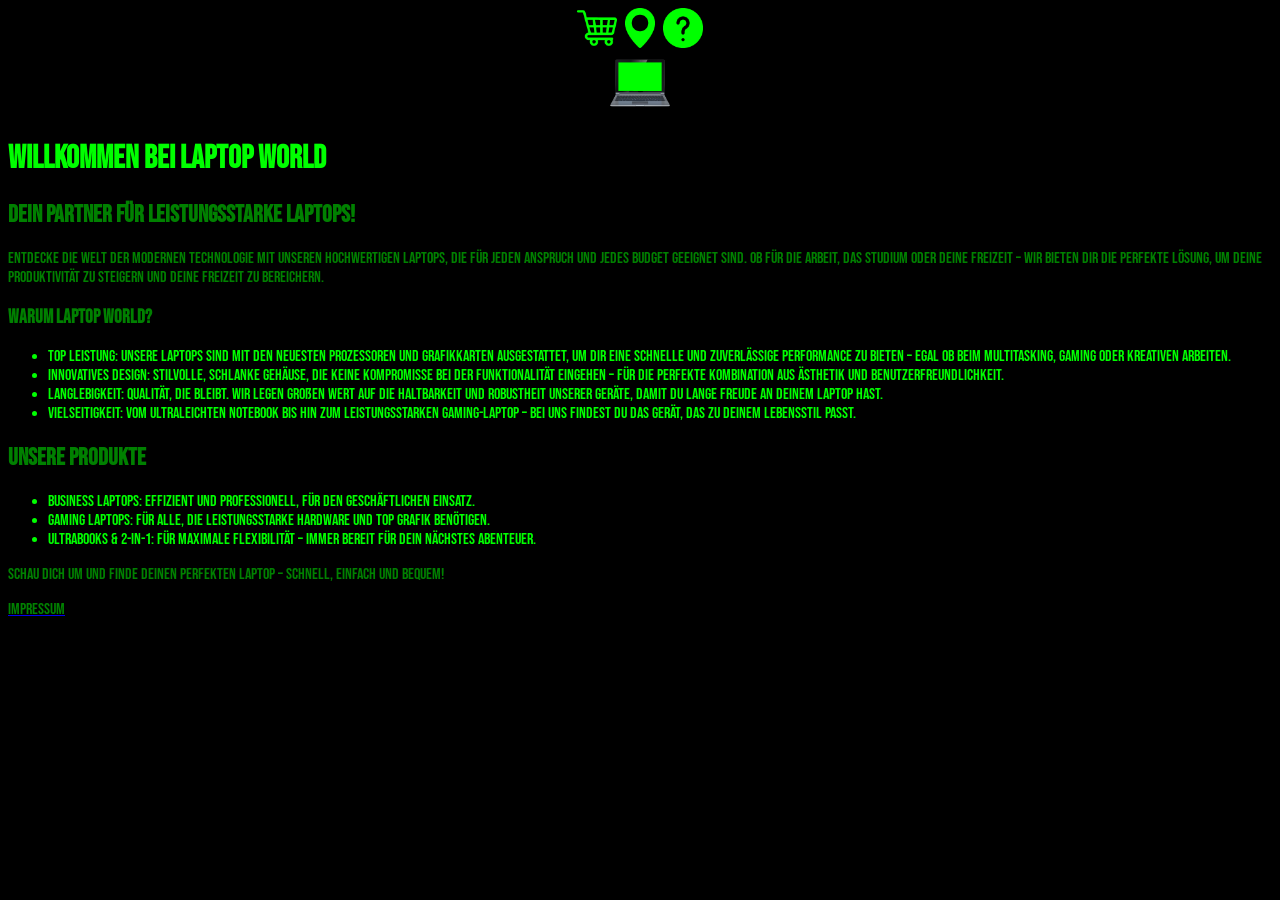
<file: index.html>
<!DOCTYPE html>
<html lang="de">
<head>
  <title>Laptop World</title>
  <meta charset="UTF-8">
  <meta name="viewport" content="width=device-width, initial-scale=1.0">
  <meta name="description" content="Laptop">
  <meta name="author" content="Robert Bardeanu">
  <link rel="stylesheet" href="css/styles.css">
  <link rel="icon" href="/media/img/logo.ico">
</head>

<body>

  <nav id="nav">
    <a href="produkte.html"><img class="buttons" src="/media/img/shopping-cart.png" alt="Produkte"></a>
    <a href="/standorte.html"><img class="buttons" src="/media/img/location-pin.png" alt="Standort"></a>
    <a href="/hilfe.html"><img class="buttons" src="/media/img/help.png" alt="Hilfe"></a>
    <br>
    <img id="logo" src="/media/img/logo.png" width="60" height="60" alt="Laptop World Logo">
  </nav>

  <main>
    <h1>Willkommen bei Laptop World</h1>
    <h2>Dein Partner für leistungsstarke Laptops!</h2>
    <p>Entdecke die Welt der modernen Technologie mit unseren hochwertigen Laptops, die für jeden Anspruch und jedes Budget geeignet sind. Ob für die Arbeit, das Studium oder deine Freizeit – wir bieten dir die perfekte Lösung, um deine Produktivität zu steigern und deine Freizeit zu bereichern.</p>

    <h3>Warum Laptop World?</h3>
    <ul>
      <li>Top Leistung: Unsere Laptops sind mit den neuesten Prozessoren und Grafikkarten ausgestattet, um dir eine schnelle und zuverlässige Performance zu bieten – egal ob beim Multitasking, Gaming oder kreativen Arbeiten.</li>
      <li>Innovatives Design: Stilvolle, schlanke Gehäuse, die keine Kompromisse bei der Funktionalität eingehen – für die perfekte Kombination aus Ästhetik und Benutzerfreundlichkeit.</li>
      <li>Langlebigkeit: Qualität, die bleibt. Wir legen großen Wert auf die Haltbarkeit und Robustheit unserer Geräte, damit du lange Freude an deinem Laptop hast.</li>
      <li>Vielseitigkeit: Vom ultraleichten Notebook bis hin zum leistungsstarken Gaming-Laptop – bei uns findest du das Gerät, das zu deinem Lebensstil passt.</li>
    </ul>

    <h2>Unsere Produkte</h2>
    <ul>
      <li>Business Laptops: Effizient und professionell, für den geschäftlichen Einsatz.</li>
      <li>Gaming Laptops: Für alle, die leistungsstarke Hardware und top Grafik benötigen.</li>
      <li>Ultrabooks &amp; 2-in-1: Für maximale Flexibilität – immer bereit für dein nächstes Abenteuer.</li>
    </ul>

    <p>Schau dich um und finde deinen perfekten Laptop – schnell, einfach und bequem!</p>

  
  </main>

  <footer>
    <a href="/impressum.html"><p>Impressum</p></a>
  </footer>

</body>
</html>
</file>
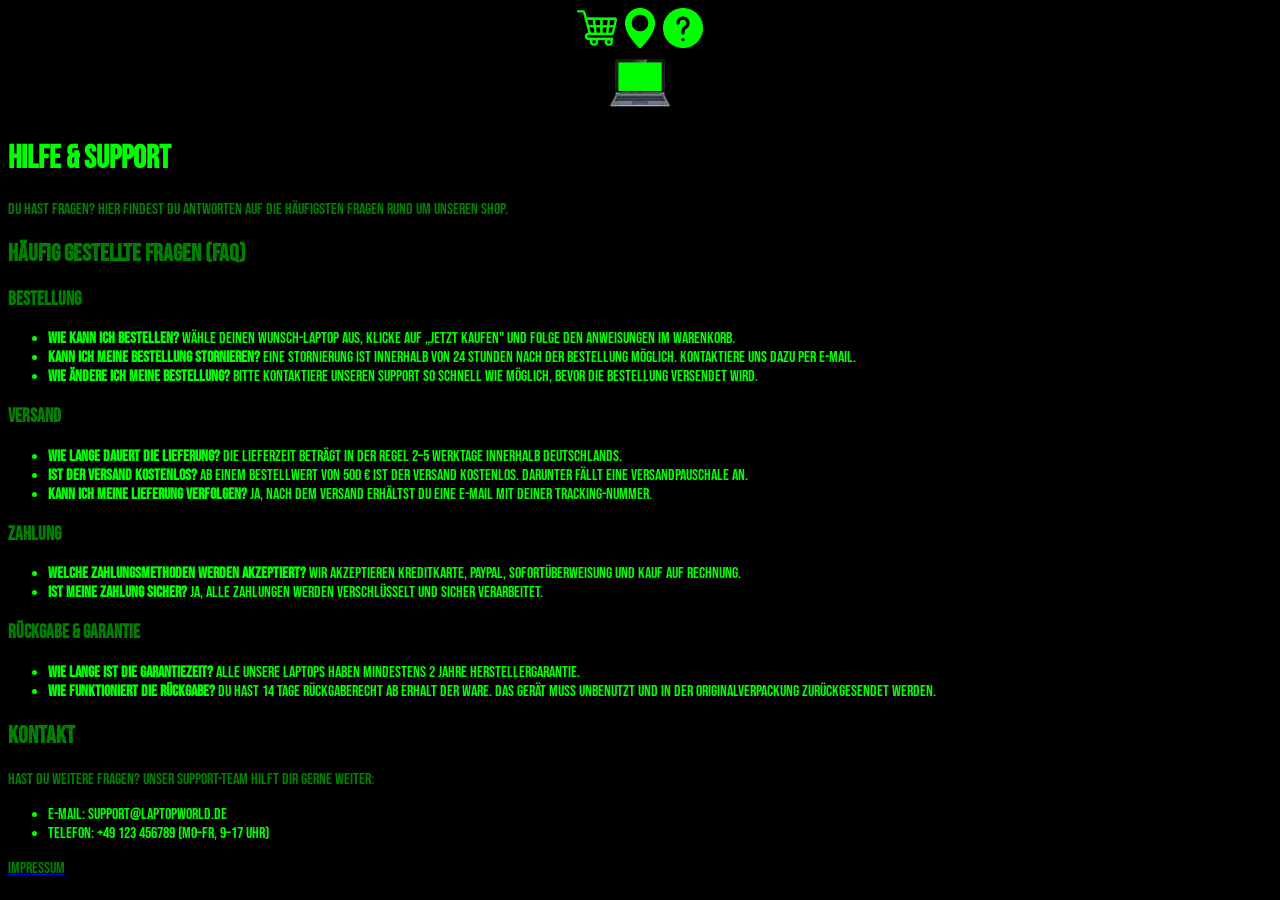
<file: hilfe.html>
<!DOCTYPE html>
<html lang="de">
<head>
  <title>Hilfe – Laptop World</title>
  <meta charset="UTF-8">
  <meta name="viewport" content="width=device-width, initial-scale=1.0">
  <meta name="description" content="Hilfe & FAQ – Laptop World">
  <meta name="author" content="Robert Bardeanu">
  <link rel="stylesheet" href="css/styles.css">
  <link rel="icon" href="/media/img/logo.ico">
</head>

<body>

  <nav id="nav">
    <a href="produkte.html"><img class="buttons" src="/media/img/shopping-cart.png" alt="Produkte"></a>
    <a href="/standorte.html"><img class="buttons" src="/media/img/location-pin.png" alt="Standort"></a>
    <a href="/hilfe.html"><img class="buttons" src="/media/img/help.png" alt="Hilfe"></a>
    <br>
    <img id="logo" src="/media/img/logo.png" width="60" height="60" alt="Laptop World Logo">
  </nav>

  <main>
    <h1>Hilfe & Support</h1>
    <p>Du hast Fragen? Hier findest du Antworten auf die häufigsten Fragen rund um unseren Shop.</p>

    <h2>Häufig gestellte Fragen (FAQ)</h2>

    <h3>Bestellung</h3>
    <ul>
      <li><strong>Wie kann ich bestellen?</strong> Wähle deinen Wunsch-Laptop aus, klicke auf „Jetzt kaufen" und folge den Anweisungen im Warenkorb.</li>
      <li><strong>Kann ich meine Bestellung stornieren?</strong> Eine Stornierung ist innerhalb von 24 Stunden nach der Bestellung möglich. Kontaktiere uns dazu per E-Mail.</li>
      <li><strong>Wie ändere ich meine Bestellung?</strong> Bitte kontaktiere unseren Support so schnell wie möglich, bevor die Bestellung versendet wird.</li>
    </ul>

    <h3>Versand</h3>
    <ul>
      <li><strong>Wie lange dauert die Lieferung?</strong> Die Lieferzeit beträgt in der Regel 2–5 Werktage innerhalb Deutschlands.</li>
      <li><strong>Ist der Versand kostenlos?</strong> Ab einem Bestellwert von 500 € ist der Versand kostenlos. Darunter fällt eine Versandpauschale an.</li>
      <li><strong>Kann ich meine Lieferung verfolgen?</strong> Ja, nach dem Versand erhältst du eine E-Mail mit deiner Tracking-Nummer.</li>
    </ul>

    <h3>Zahlung</h3>
    <ul>
      <li><strong>Welche Zahlungsmethoden werden akzeptiert?</strong> Wir akzeptieren Kreditkarte, PayPal, Sofortüberweisung und Kauf auf Rechnung.</li>
      <li><strong>Ist meine Zahlung sicher?</strong> Ja, alle Zahlungen werden verschlüsselt und sicher verarbeitet.</li>
    </ul>

    <h3>Rückgabe & Garantie</h3>
    <ul>
      <li><strong>Wie lange ist die Garantiezeit?</strong> Alle unsere Laptops haben mindestens 2 Jahre Herstellergarantie.</li>
      <li><strong>Wie funktioniert die Rückgabe?</strong> Du hast 14 Tage Rückgaberecht ab Erhalt der Ware. Das Gerät muss unbenutzt und in der Originalverpackung zurückgesendet werden.</li>
    </ul>

    <h2>Kontakt</h2>
    <p>Hast du weitere Fragen? Unser Support-Team hilft dir gerne weiter:</p>
    <ul>
      <li>E-Mail: support@laptopworld.de</li>
      <li>Telefon: +49 123 456789 (Mo–Fr, 9–17 Uhr)</li>
    </ul>

  </main>

  <footer>
    <a href="/impressum.html"><p>Impressum</p></a>
  </footer>

</body>
</html>
</file>
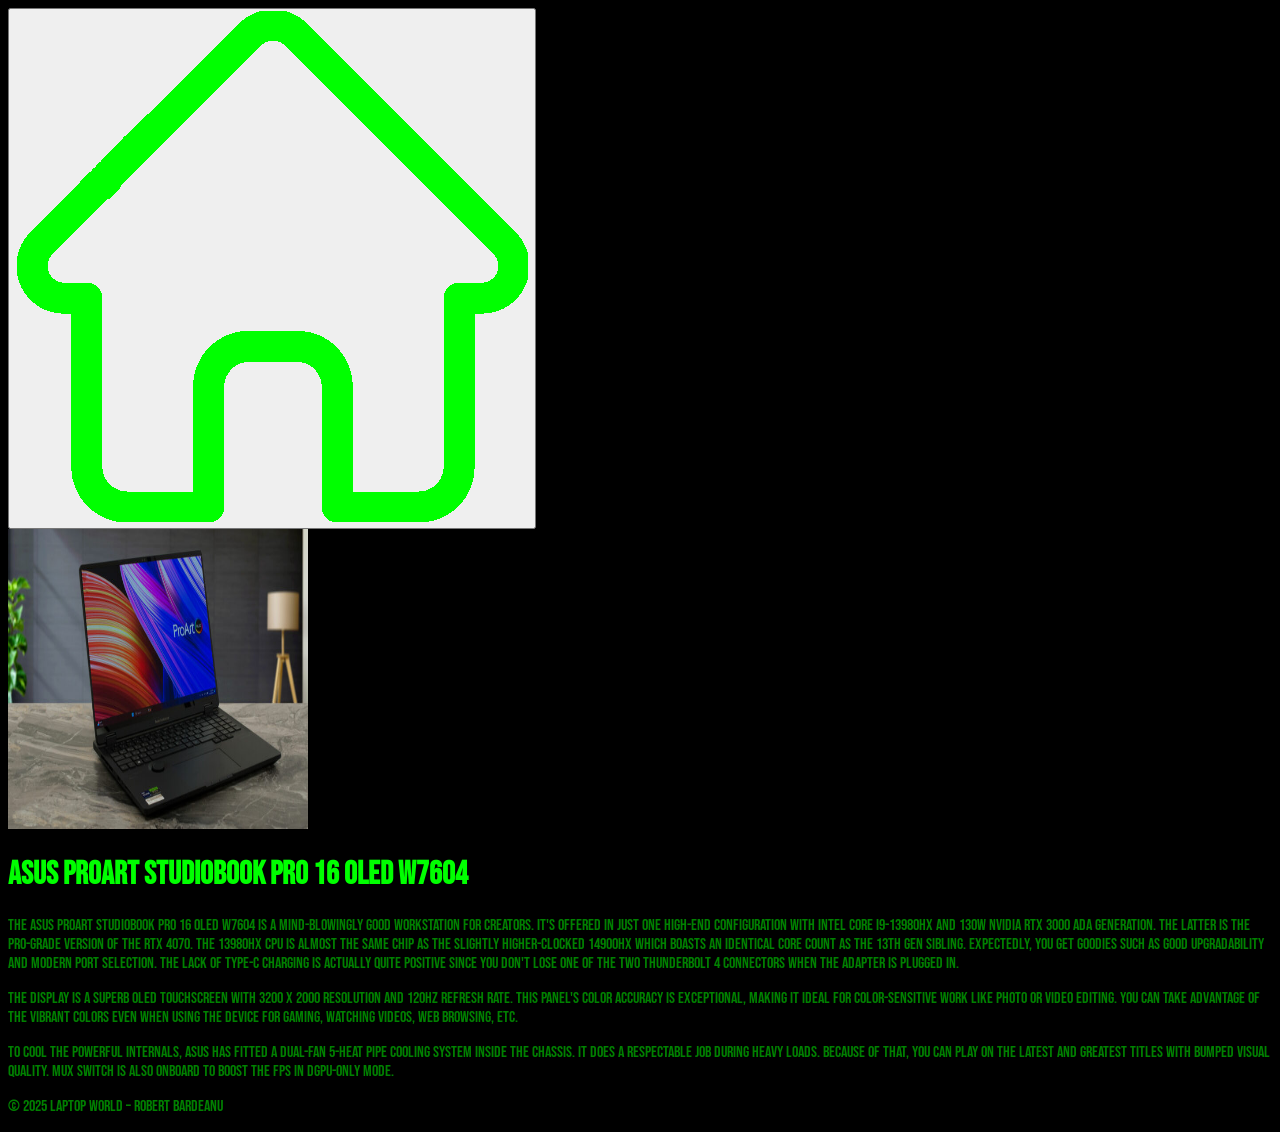
<file: laptop.html>
<!DOCTYPE html>
<html lang="de">
<head>
  <title>Laptop World</title>
  <meta charset="UTF-8">
  <meta name="viewport" content="width=device-width, initial-scale=1.0">
  <meta name="description" content="Laptop">
  <meta name="author" content="Robert Bardeanu">
  <link rel="stylesheet" href="css/styles.css">
  <link rel="icon" href="/media/img/logo.ico">
</head>
<body>

  <header>
    <button>
      <a href="/index.html"><img src="/media/img/home.png" alt="Startseite"></a>
    </button>
  </header>

  <main>
    <img src="/media/img/laptop.jpg" width="300" height="300" alt="ASUS ProArt Studiobook Pro 16">

    <h1>ASUS ProArt Studiobook Pro 16 OLED W7604</h1>

    <p>
      The ASUS ProArt Studiobook Pro 16 OLED W7604 is a mind-blowingly good workstation for creators.
      It's offered in just one high-end configuration with Intel Core i9-13980HX and 130W NVIDIA RTX 3000 Ada Generation.
      The latter is the pro-grade version of the RTX 4070. The 13980HX CPU is almost the same chip as the slightly
      higher-clocked 14900HX which boasts an identical core count as the 13th gen sibling. Expectedly, you get goodies
      such as good upgradability and modern port selection. The lack of Type-C charging is actually quite positive since
      you don't lose one of the two Thunderbolt 4 connectors when the adapter is plugged in.
    </p>

    <p>
      The display is a superb OLED touchscreen with 3200 x 2000 resolution and 120Hz refresh rate. This panel's color
      accuracy is exceptional, making it ideal for color-sensitive work like photo or video editing. You can take
      advantage of the vibrant colors even when using the device for gaming, watching videos, Web browsing, etc.
    </p>

    <p>
      To cool the powerful internals, ASUS has fitted a dual-fan 5-heat pipe cooling system inside the chassis.
      It does a respectable job during heavy loads. Because of that, you can play on the latest and greatest titles
      with bumped visual quality. MUX switch is also onboard to boost the FPS in dGPU-only mode.
    </p>
  </main>

  <footer>
    <p>&copy; 2025 Laptop World – Robert Bardeanu</p>
  </footer>

</body>
</html>
</file>
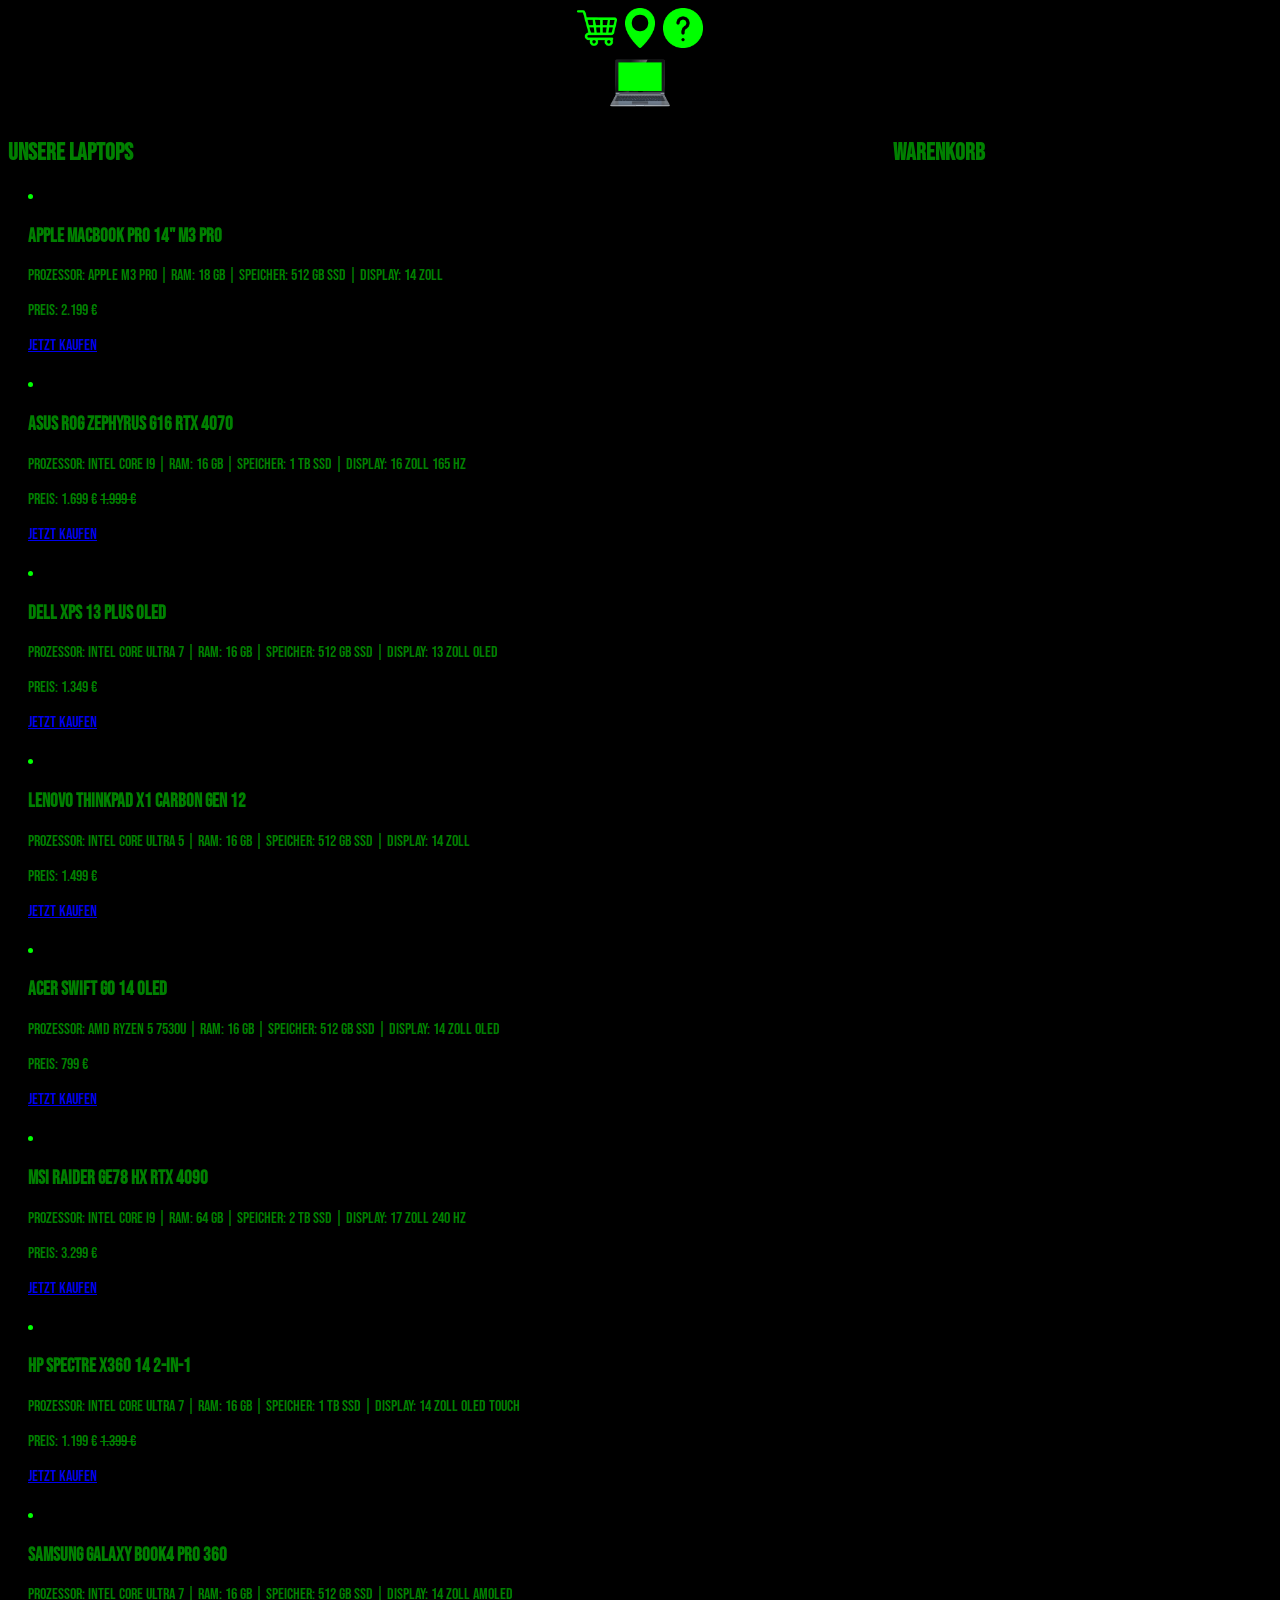
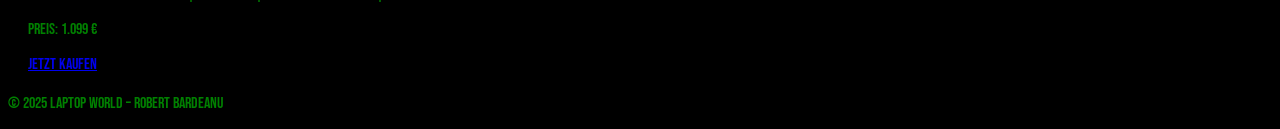
<file: produkte.html>
<!DOCTYPE html>
<html lang="de">
<head>
  <title>Laptop World</title>
  <meta charset="UTF-8">
  <meta name="viewport" content="width=device-width, initial-scale=1.0">
  <meta name="description" content="Laptop Shop – Günstige Laptops online kaufen">
  <meta name="author" content="Robert Bardeanu">
  <link rel="stylesheet" href="css/styles.css">
  <link rel="icon" href="/media/img/logo.ico">
</head>
<body>

  <nav id="nav">
    <a href="produkte.html"><img class="buttons" src="/media/img/shopping-cart.png" alt="Produkte"></a>
    <a href="/standorte.html"><img class="buttons" src="/media/img/location-pin.png" alt="Standort"></a>
    <a href="/hilfe.html"><img class="buttons" src="/media/img/help.png" alt="Hilfe"></a>
    <br>
    <img id="logo" src="/media/img/logo.png" width="60" height="60" alt="Laptop World Logo">
  </nav>
  <aside id="Liste">
</aside>

  <main>
    <h2>Unsere Laptops</h2>

  <li class="produkt">
  <h3 class="produkt-name">Apple MacBook Pro 14" M3 Pro</h3>
  <p>Prozessor: Apple M3 Pro | RAM: 18 GB | Speicher: 512 GB SSD | Display: 14 Zoll</p>
  <p>Preis: 2.199 €</p>
  <a href="#" onclick="inWarenkorb('Apple MacBook Pro 14 M3 Pro', 2199)">Jetzt kaufen</a>
</li>

<li class="produkt">
  <h3 class="produkt-name">ASUS ROG Zephyrus G16 RTX 4070</h3>
  <p>Prozessor: Intel Core i9 | RAM: 16 GB | Speicher: 1 TB SSD | Display: 16 Zoll 165 Hz</p>
  <p>Preis: 1.699 € <s>1.999 €</s></p>
  <a href="#" onclick="inWarenkorb('ASUS ROG Zephyrus G16 RTX 4070', 1699)">Jetzt kaufen</a>
</li>

<li class="produkt">
  <h3 class="produkt-name">Dell XPS 13 Plus OLED</h3>
  <p>Prozessor: Intel Core Ultra 7 | RAM: 16 GB | Speicher: 512 GB SSD | Display: 13 Zoll OLED</p>
  <p>Preis: 1.349 €</p>
  <a href="#" onclick="inWarenkorb('Dell XPS 13 Plus OLED', 1349)">Jetzt kaufen</a>
</li>

<li class="produkt">
  <h3 class="produkt-name">Lenovo ThinkPad X1 Carbon Gen 12</h3>
  <p>Prozessor: Intel Core Ultra 5 | RAM: 16 GB | Speicher: 512 GB SSD | Display: 14 Zoll</p>
  <p>Preis: 1.499 €</p>
  <a href="#" onclick="inWarenkorb('Lenovo ThinkPad X1 Carbon Gen 12', 1499)">Jetzt kaufen</a>
</li>

<li class="produkt">
  <h3 class="produkt-name">Acer Swift Go 14 OLED</h3>
  <p>Prozessor: AMD Ryzen 5 7530U | RAM: 16 GB | Speicher: 512 GB SSD | Display: 14 Zoll OLED</p>
  <p>Preis: 799 €</p>
  <a href="#" onclick="inWarenkorb('Acer Swift Go 14 OLED', 799)">Jetzt kaufen</a>
</li>

<li class="produkt">
  <h3 class="produkt-name">MSI Raider GE78 HX RTX 4090</h3>
  <p>Prozessor: Intel Core i9 | RAM: 64 GB | Speicher: 2 TB SSD | Display: 17 Zoll 240 Hz</p>
  <p>Preis: 3.299 €</p>
  <a href="#" onclick="inWarenkorb('MSI Raider GE78 HX RTX 4090', 3299)">Jetzt kaufen</a>
</li>

<li class="produkt">
  <h3 class="produkt-name">HP Spectre x360 14 2-in-1</h3>
  <p>Prozessor: Intel Core Ultra 7 | RAM: 16 GB | Speicher: 1 TB SSD | Display: 14 Zoll OLED Touch</p>
  <p>Preis: 1.199 € <s>1.399 €</s></p>
  <a href="#" onclick="inWarenkorb('HP Spectre x360 14 2-in-1', 1199)">Jetzt kaufen</a>
</li>

<li class="produkt">
  <h3 class="produkt-name">Samsung Galaxy Book4 Pro 360</h3>
  <p>Prozessor: Intel Core Ultra 7 | RAM: 16 GB | Speicher: 512 GB SSD | Display: 14 Zoll AMOLED</p>
  <p>Preis: 1.099 €</p>
  <a href="#" onclick="inWarenkorb('Samsung Galaxy Book4 Pro 360', 1099)">Jetzt kaufen</a>
</li>
    </ul>
  </main>

  <footer>
    <p>&copy; 2025 Laptop World – Robert Bardeanu</p>
  </footer>

    <script src="js/warenkorb_skript.js"></script>
</body>
</html>
</file>
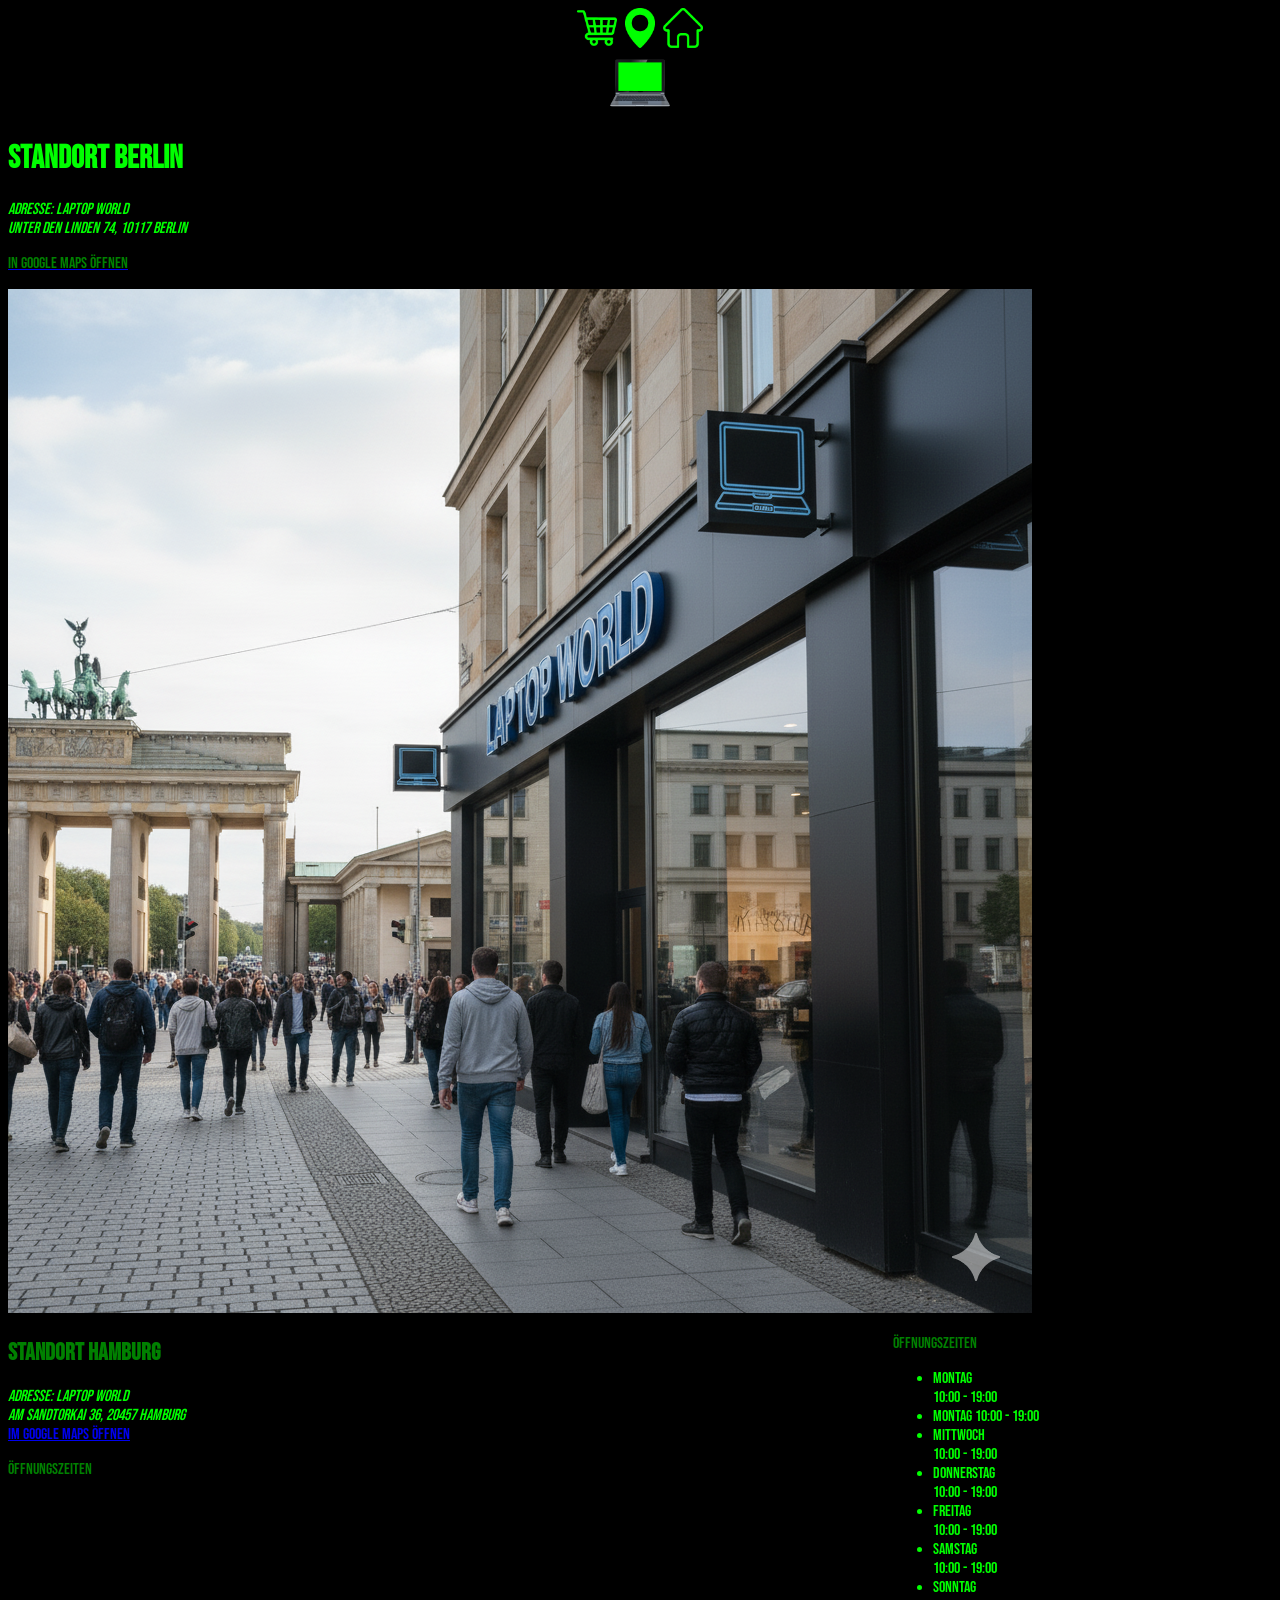
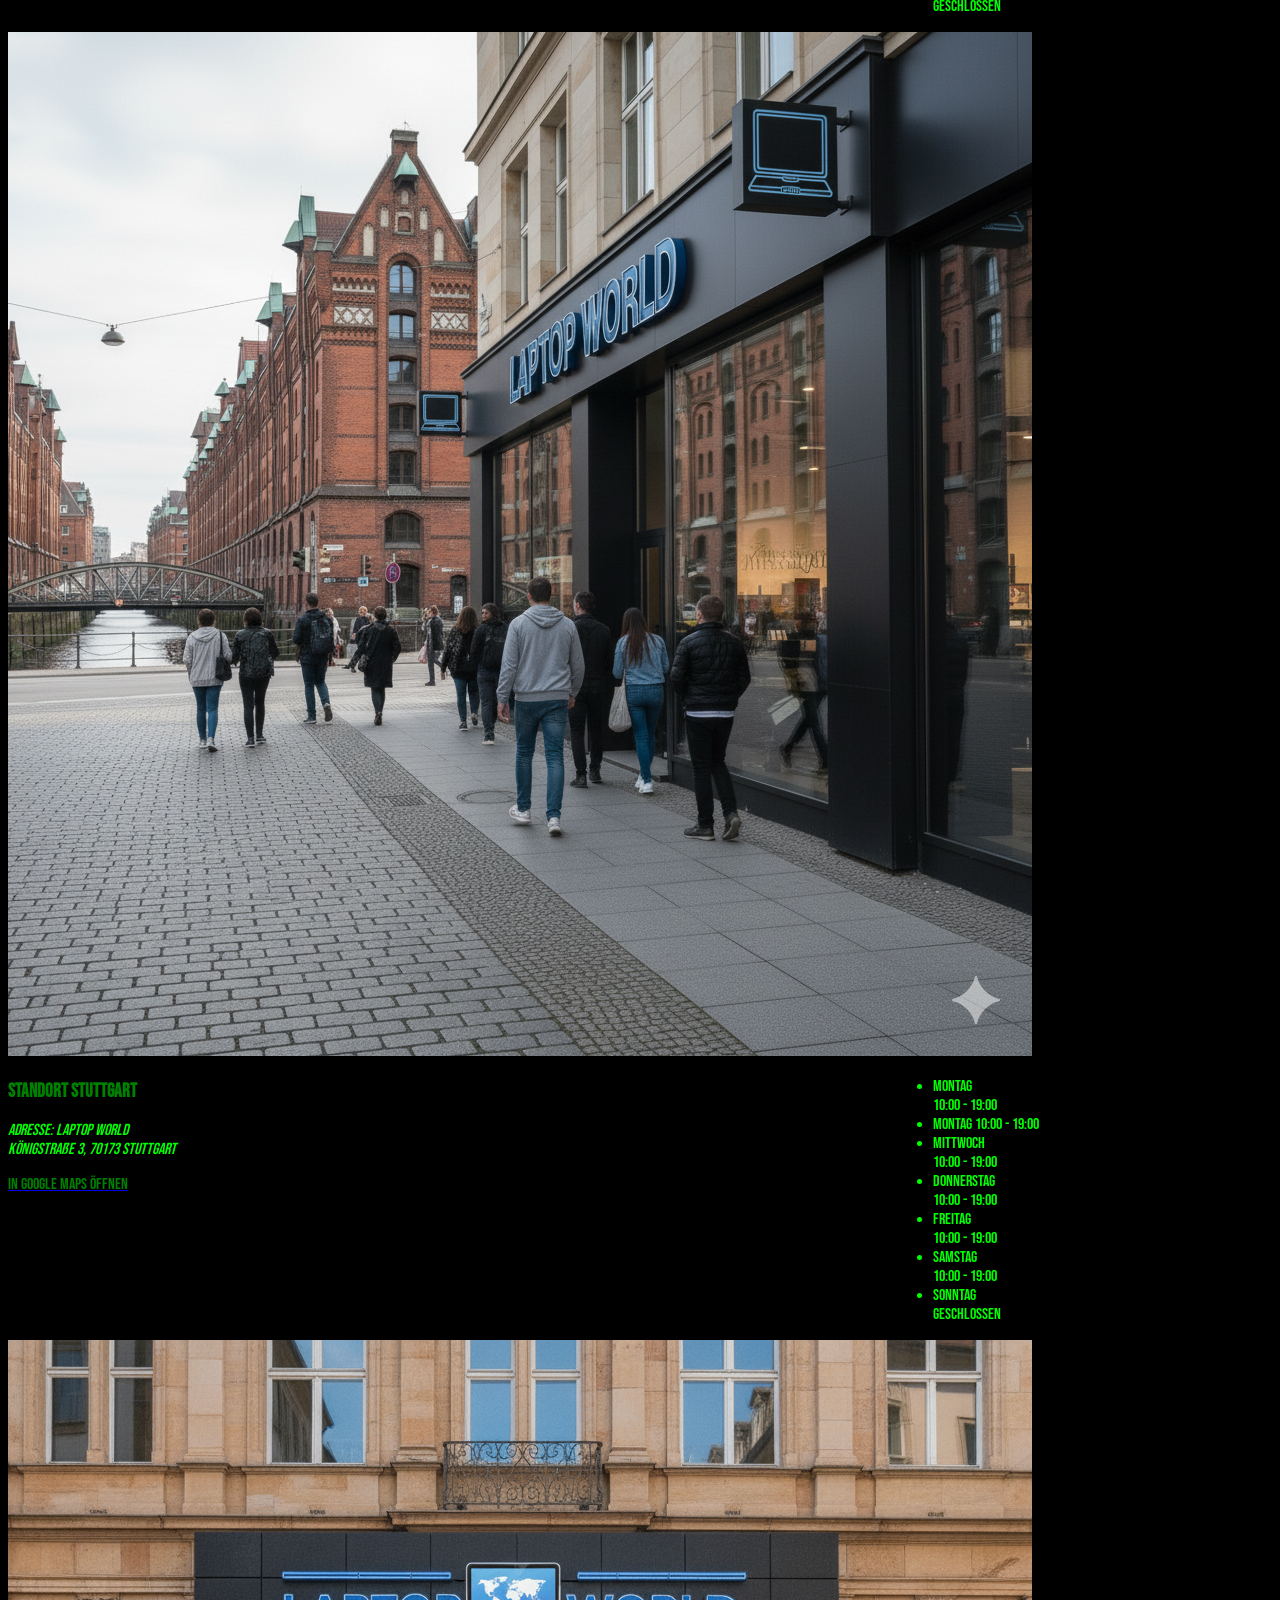
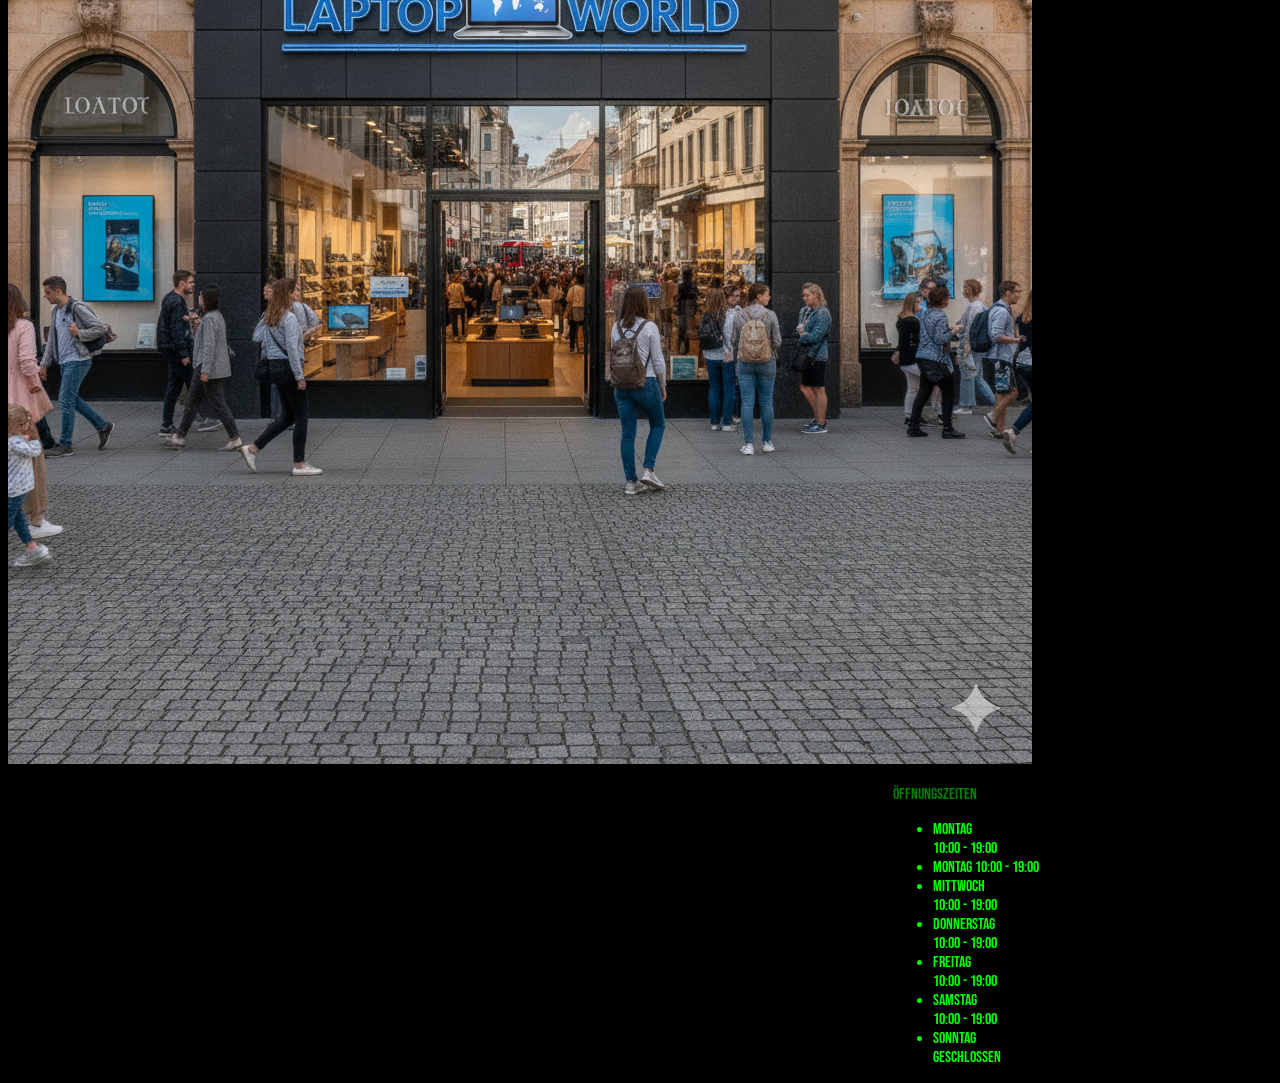
<file: standorte.html>
<!DOCTYPE html >
<html lang="de">
<head>
<title>Laptop World</title>
<meta charset="UTF-8">
<meta name="description" content="Laptop">
 <meta name="author" content="Robert Bardeanu">
<link rel="stylesheet" href="css/styles.css">
  <link rel="icon"  href="/media/img/logo.ico">

</head>

<body>
<nav id="nav">        
<a  href="produkte.html"><img class="buttons"src="/media/img/shopping-cart.png" alt=""></a>
</a>
<a href="/standorte.html"><img class="buttons" src="media/img/location-pin.png" alt="standorte"></a>
<a href="/index.html"><img class="buttons"src="media/img/home.png" alt="home"></a>
<br>
<img  src="/media/img/logo.png" width="60" height="60" alt="logo">

</nav>

<main class="standorte" >
<h1>Standort Berlin</h1>
<address>Adresse: Laptop World <br>
Unter den Linden 74, 10117 Berlin</address>
<a href="https://maps.app.goo.gl/7wmGi4FE2VDDakST9"><p>In Google Maps öffnen</p></a>

<img src="/media/img/berlinlocation.png" alt="Bild: Standort Berlin">
<aside>
<p>Öffnungszeiten</p>
<ul>
<li>Montag
  <br>
10:00 - 19:00
</li>

<li>Montag
10:00 - 19:00
</li>

<li>
  Mittwoch <br>
10:00 - 19:00
</li>


<li> Donnerstag<br>10:00 - 19:00
</li>

<li>Freitag <br>10:00 - 19:00
</li>


<li>Samstag
<br>10:00 - 19:00</li>

<li>Sonntag<br>Geschlossen
</li>
</ul>

</aside> 
<h2>Standort Hamburg</h2>
<address>Adresse: Laptop World <br>
Am Sandtorkai 36, 20457 Hamburg</address>
<a href="https://maps.app.goo.gl/5kGFpKFsnfMJwBJ16">Im Google Maps öffnen</a>
<p>Öffnungszeiten</p>


<img src="/media/img/hamburglocation.png" alt="Bild: Standort Hamburg">
<aside><ul>
<li>Montag
  <br>
10:00 - 19:00
</li>

<li>Montag
10:00 - 19:00
</li>

<li>
  Mittwoch <br>
10:00 - 19:00
</li>


<li> Donnerstag<br>10:00 - 19:00
</li>

<li>Freitag <br>10:00 - 19:00
</li>


<li>Samstag
<br>10:00 - 19:00</li>

<li>Sonntag<br>Geschlossen
</li>


</ul></aside>
<h3>Standort Stuttgart</h3>
<address>Adresse: Laptop World <br>
Königstraße 3, 70173 Stuttgart</address>
<a href="https://maps.app.goo.gl/buzG4sw6gE9avCd88"><p>In Google Maps öffnen</p></a>





<img src="/media/img/stuttgartlocation.png" alt="Bild: Standort Stuttgart">
<aside>
<p>Öffnungszeiten</p>
<ul>
<li>Montag
  <br>
10:00 - 19:00
</li>

<li>Montag
10:00 - 19:00
</li>

<li>
  Mittwoch <br>
10:00 - 19:00
</li>


<li> Donnerstag<br>10:00 - 19:00
</li>

<li>Freitag <br>10:00 - 19:00
</li>


<li>Samstag
<br>10:00 - 19:00</li>

<li>Sonntag<br>Geschlossen
</li>
</ul> 
</aside>

</main>




</html>
</file>
<file: css/styles.css>
@font-face {
  font-family: 'BebasNeue';
  src: url('/fonts/BebasNeue-Regular.ttf');
}

:root {
  --textfarbe: rgb(0, 255, 0);
}

body {
  background-color: rgb(0, 0, 0);
  font-family: 'BebasNeue', sans-serif;
  color: var(--textfarbe);
}

nav {
  text-align: center;
}

#logo {
  text-align: center;
}

main {
  color: var(--textfarbe);
}

footer {
  color: var(--textfarbe);
}

h2 {
  color: green;
}

h3 {
  color: green;
}

p {
  color: green;
}

.buttons {
  width: 40px;
}

.buttons:hover {
  background-color: rgb(255, 255, 255);
}

.produkt {
  margin: 20px;
}

.produkt img {
  margin: 20px;
}

aside {
  width: 30%;
  padding-left: 10px;
  margin-left: 10px;
  float: right;
}

#standorte img {
  width: 20px;
  height: 200px;
}

#standorte a {
  color: var(--textfarbe);
}
</file>
